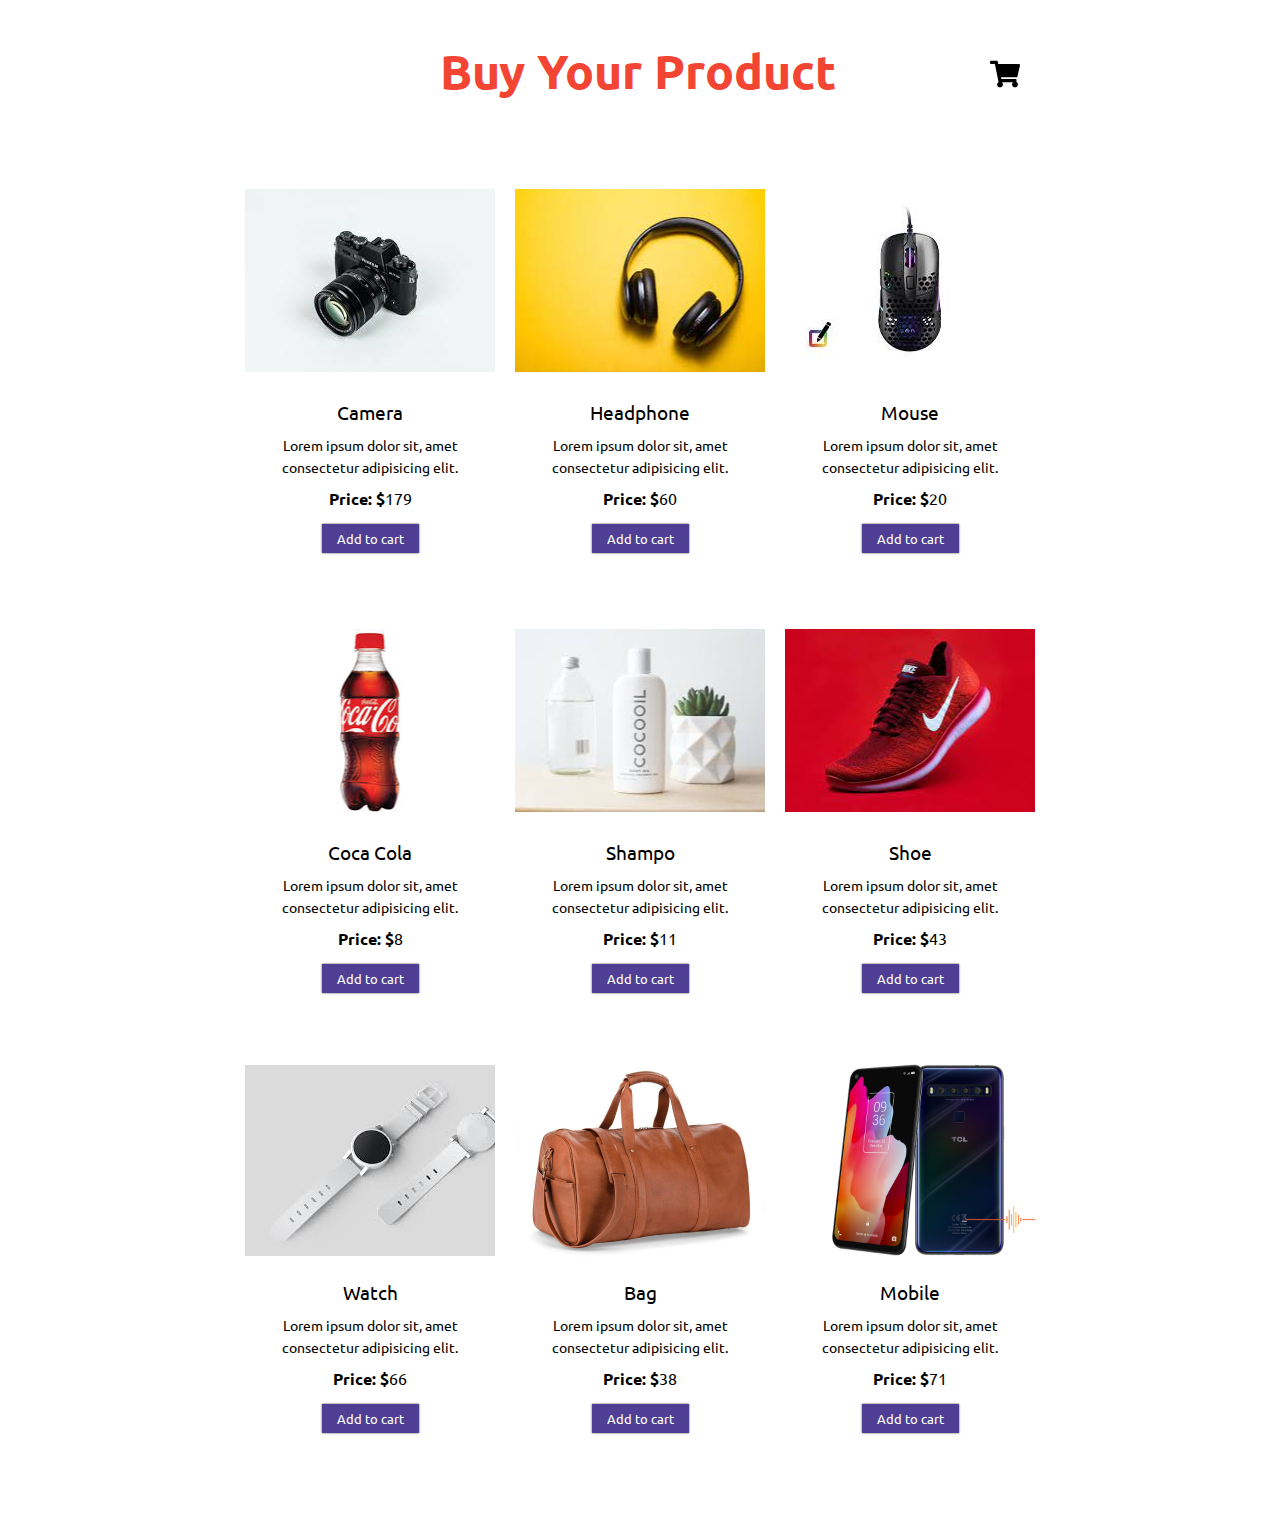
<file: index.html>
<html lang="en">
    <head>
        <meta charset="UTF-8">
        <meta http-equiv="X-UA-Compatible" content="IE=edge">
        <meta name="viewport" content="width=device-width, initial-scale=1.0">
        <link rel="stylesheet" href="style.css">
        <title>Shopping Cart</title>
    </head>
    <body class="body">
        <header>
            <div class="header">
                <h1>Buy Your Product</h1>
                <span class="cart">
                    <a href="#"><img class="cart-img" src="images/cart.svg" alt="cart"></a>
                    <span id="count">0</span>
                </span>
                <div class="cart-container">
                    <div class="itemsList">
                        <h4 class="empty-cart">Your cart is empty.</h4>
                        <h4 class="count-cart">Total Items (<span class="count-total">0</span>)</h4>
                    </div>
                    <button type="button" class="checkout-btn">PROCEED TO CHECKOUT</button>
                </div>
            </div>    
        </header>
        <main>
            <div class="products-menu">
                <div class="product" id="camera">
                    <div class="camera-img"></div>
                    <h3>Camera</h3>
                    <p>Lorem ipsum dolor sit, amet consectetur adipisicing elit.</p>
                    <h4>Price: $</h4><span>179</span>
                    <button type="button" id="add-btn" class="add-camera">Add to cart</button>
                </div>
                <div class="product" id="headphone">
                    <div class="headphone-img"></div>
                    <h3>Headphone</h3>
                    <p>Lorem ipsum dolor sit, amet consectetur adipisicing elit.</p>
                    <h4>Price: $</h4><span>60</span>
                    <button type="button" id="add-btn" class="add-headphone">Add to cart</button>
                </div>
                <div class="product" id="mouse">
                    <div class="mouse-img"></div>
                    <h3>Mouse</h3>
                    <p>Lorem ipsum dolor sit, amet consectetur adipisicing elit.</p>
                    <h4>Price: $</h4><span>20</span>
                    <button type="button" id="add-btn" class="add-mouse">Add to cart</button>
                </div>
                <div class="product" id="coca-cola">
                    <div class="coca-cola-img"></div>
                    <h3>Coca Cola</h3>
                    <p>Lorem ipsum dolor sit, amet consectetur adipisicing elit.</p>
                    <h4>Price: $</h4><span>8</span>
                    <button type="button" id="add-btn" class="add-cocacola">Add to cart</button>
                </div>
                <div class="product" id="shampo">
                    <div class="shampo-img"></div>
                    <h3>Shampo</h3>
                    <p>Lorem ipsum dolor sit, amet consectetur adipisicing elit.</p>
                    <h4>Price: $</h4><span>11</span>
                    <button type="button" id="add-btn" class="add-shampo">Add to cart</button>
                </div>
                <div class="product" id="shoe">
                    <div class="shoe-img"></div>
                    <h3>Shoe</h3>
                    <p>Lorem ipsum dolor sit, amet consectetur adipisicing elit.</p>
                    <h4>Price: $</h4><span>43</span>
                    <button type="button" id="add-btn" class="add-shoe">Add to cart</button>
                </div>
                <div class="product" id="watch">
                    <div class="watch-img"></div>
                    <h3>Watch</h3>
                    <p>Lorem ipsum dolor sit, amet consectetur adipisicing elit.</p>
                    <h4>Price: $</h4><span>66</span>
                    <button type="button" id="add-btn" class="add-watch">Add to cart</button>
                </div>
                <div class="product" id="bag">
                    <div class="bag-img"></div>
                    <h3>Bag</h3>
                    <p>Lorem ipsum dolor sit, amet consectetur adipisicing elit.</p>
                    <h4>Price: $</h4><span>38</span>
                    <button type="button" id="add-btn" class="add-bag">Add to cart</button>
                </div>
                <div class="product" id="mobile">
                    <div class="mobile-img"></div>
                    <h3>Mobile</h3>
                    <p>Lorem ipsum dolor sit, amet consectetur adipisicing elit.</p>
                    <h4>Price: $</h4><span>71</span>
                    <button type="button" id="add-btn" class="add-mobile">Add to cart</button>
                </div>
            </div>
        </main>
    <script src="main.js"></script>
    </body> 
</html>
</file>
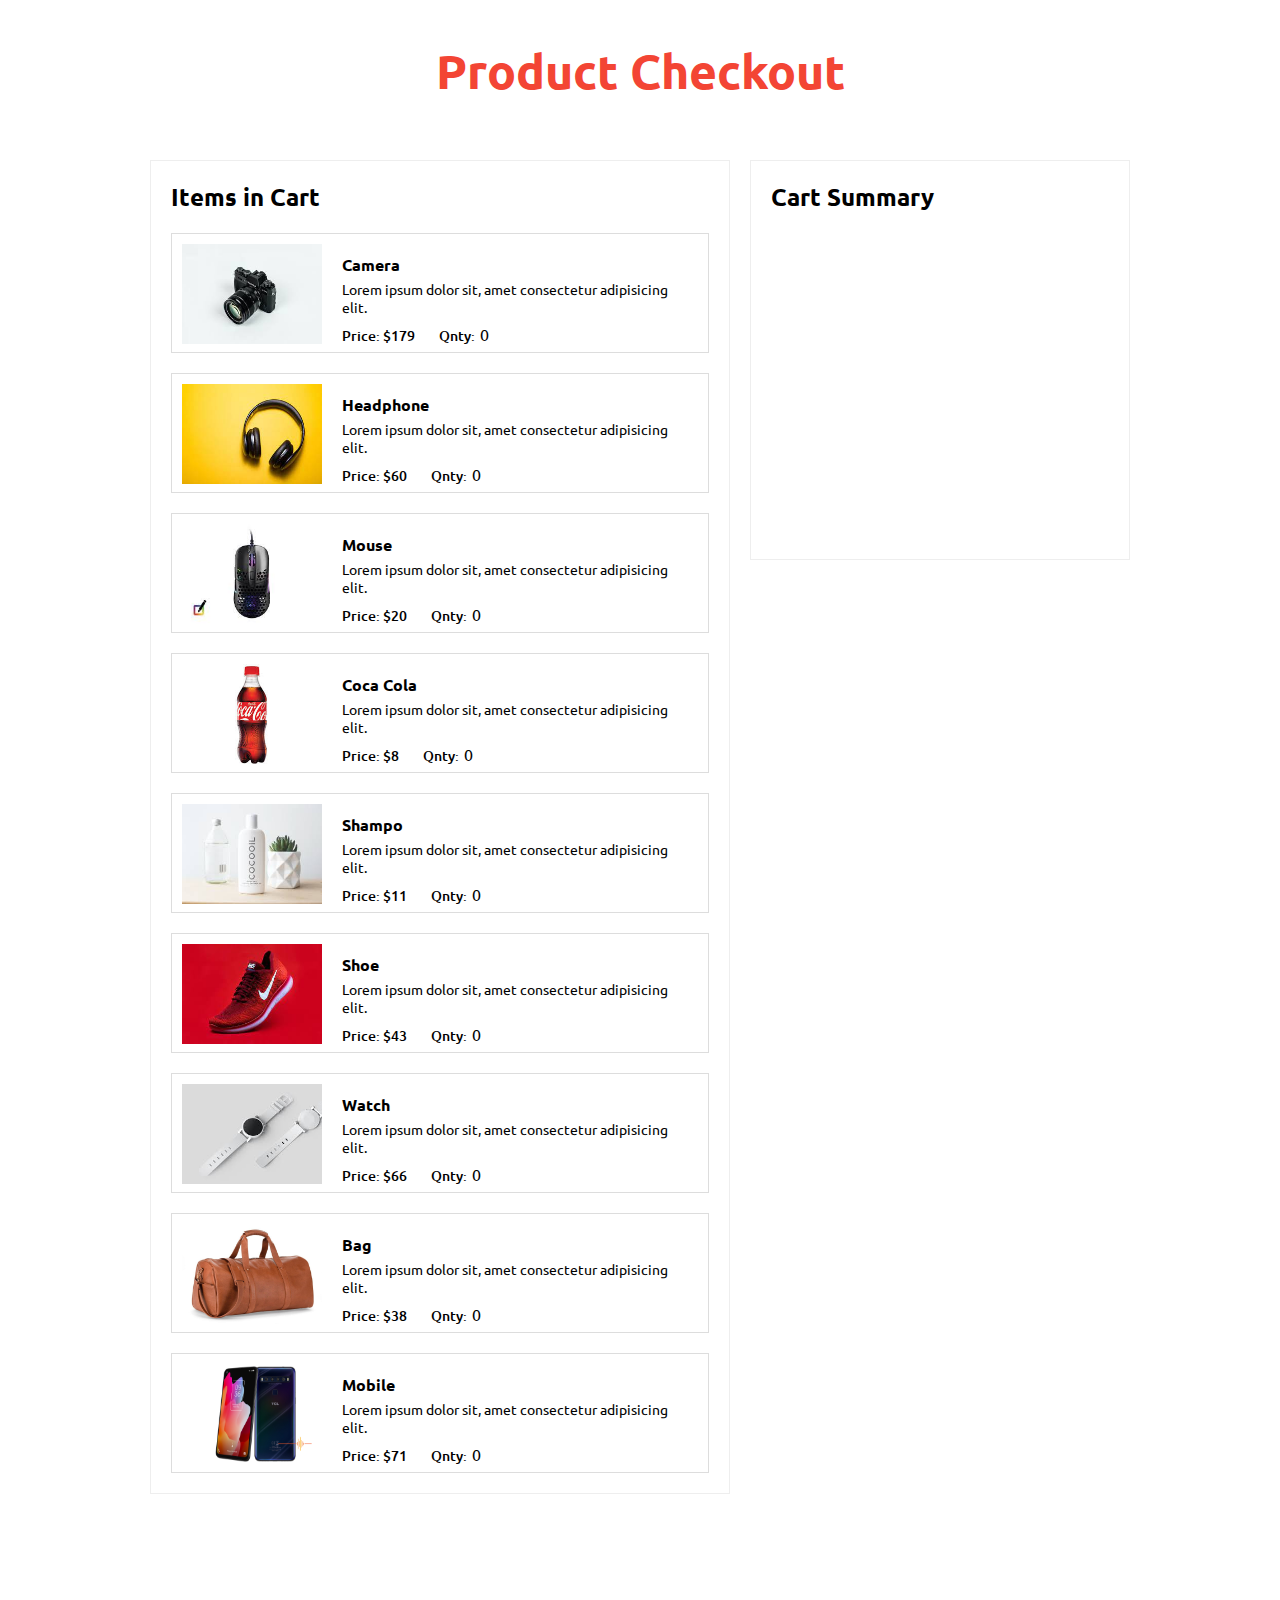
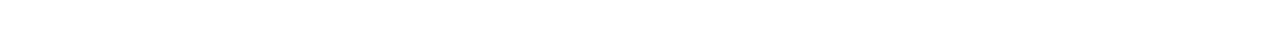
<file: cart.html>
<html lang="en">
    <head>
        <meta charset="UTF-8">
        <meta http-equiv="X-UA-Compatible" content="IE=edge">
        <meta name="viewport" content="width=device-width, initial-scale=1.0">
        <link rel="stylesheet" href="style.css">
        <title>Shopping Cart</title>
    </head>
    <body class="body">
        <header>
            <div class="header">
                <h1 style="margin-left: 0px;">Product Checkout</h1>
            </div>    
        </header>
        <main>
            <div class="cart-page">
                <div class="items-info">
                    <div class="item-details">
                        <h2>Items in Cart</h2>
                        <div class="cart-product" id="cart-camera">
                            <img src="images/camera.jpeg" alt="img">
                            <h4>Camera</h4>
                            <p>Lorem ipsum dolor sit, amet consectetur adipisicing elit.</p>
                            <h5>Price: $179</h5> <h5 id="qnty">Qnty: </h5><span class="qnty-camera">0</span>
                        </div>
                        <div class="cart-product" id="cart-headphone">
                            <img src="images/headphone.jpeg" alt="img">
                            <h4>Headphone</h4>
                            <p>Lorem ipsum dolor sit, amet consectetur adipisicing elit.</p>
                            <h5>Price: $60</h5> <h5 id="qnty">Qnty: </h5><span class="qnty-headphone">0</span>
                        </div>
                        <div class="cart-product" id="cart-mouse">
                            <img src="images/mouse.jpeg" alt="img">
                            <h4>Mouse</h4>
                            <p>Lorem ipsum dolor sit, amet consectetur adipisicing elit.</p>
                            <h5>Price: $20</h5> <h5 id="qnty">Qnty: </h5><span class="qnty-mouse">0</span>
                        </div>
                        <div class="cart-product" id="cart-cocacola">
                            <img src="images/cocacola.jpeg" alt="img">
                            <h4>Coca Cola</h4>
                            <p>Lorem ipsum dolor sit, amet consectetur adipisicing elit.</p>
                            <h5>Price: $8</h5> <h5 id="qnty">Qnty: </h5><span class="qnty-cocacola">0</span>
                        </div>
                        <div class="cart-product" id="cart-shampo">
                            <img src="images/shampo.jpeg" alt="img">
                            <h4>Shampo</h4>
                            <p>Lorem ipsum dolor sit, amet consectetur adipisicing elit.</p>
                            <h5>Price: $11</h5> <h5 id="qnty">Qnty: </h5><span class="qnty-shampo">0</span>
                        </div>
                        <div class="cart-product" id="cart-shoe">
                            <img src="images/shoe.jpeg" alt="img">
                            <h4>Shoe</h4>
                            <p>Lorem ipsum dolor sit, amet consectetur adipisicing elit.</p>
                            <h5>Price: $43</h5> <h5 id="qnty">Qnty: </h5><span class="qnty-shoe">0</span>
                        </div>
                        <div class="cart-product" id="cart-watch">
                            <img src="images/watch.jpeg" alt="img">
                            <h4>Watch</h4>
                            <p>Lorem ipsum dolor sit, amet consectetur adipisicing elit.</p>
                            <h5>Price: $66</h5> <h5 id="qnty">Qnty: </h5><span class="qnty-watch">0</span>
                        </div>
                        <div class="cart-product" id="cart-bag">
                            <img src="images/bag.jpeg" alt="img">
                            <h4>Bag</h4>
                            <p>Lorem ipsum dolor sit, amet consectetur adipisicing elit.</p>
                            <h5>Price: $38</h5> <h5 id="qnty">Qnty: </h5><span class="qnty-bag">0</span>
                        </div>
                        <div class="cart-product" id="cart-mobile">
                            <img src="images/mobile.jpeg" alt="img">
                            <h4>Mobile</h4>
                            <p>Lorem ipsum dolor sit, amet consectetur adipisicing elit.</p>
                            <h5>Price: $71</h5> <h5 id="qnty">Qnty: </h5><span class="qnty-mobile">0</span>
                        </div>
                    </div>
                </div>
                <div class="payment-info">
                    <div class="payment-details">
                        <h2>Cart Summary</h2>
                    </div>
                </div>
            </div>
        </main>
    <script src="main.js"></script>
    </body> 
</html>
</file>
<file: style.css>
@import url('https://fonts.googleapis.com/css2?family=Ubuntu:ital,wght@0,300;0,400;0,500;0,700;1,300;1,400;1,500;1,700&display=swap');

* {
    box-sizing: border-box;
    margin: 0;
    padding: 0;
    font-family: 'Ubuntu', sans-serif;
}

html { font-size: 16px; }

img {
    height: 200px;
    width: 100%;
}

.header {
    position: fixed;
    width: 1000px;
    padding-top: 40px;
    padding-bottom: 20px;
    text-align: center;
    left: 0;
    right: 0;
    margin: 0 auto;
    background-color: #fff;
}

.header h1 {
    display: inline;
    font-size: 3em;
    font-weight: 700;
    color: #f34534;
    margin-left: 180px;
}

.header h2 {
    display: inline;
    font-size: 2.5em;
    font-weight: 700;
    color: #f34534;
}

.cart {
    position: relative;
    margin-left: 150px;
}

.cart-img {
    height: 30px;
    width: 30px;
}

#count {
    position: absolute;
    height: 20px;
    width: 20px;
    top: 0;
    right: 0;
    float: right;
    font-size: 12px;
    border-radius: 50%;
    text-align: center;
    padding: 3px;
    margin-top: -20px;
    margin-right: -5px;
    background-color: red;
    color: #fff;
}

.cart-container {
    position: absolute;
    float: right;
    top: 90px;
    right: -100px;
    width: 350px;
    padding: 10px;
    border-radius: 5px;
    min-height: 350px;
    max-height: 600px;
    overflow-y: scroll;
    scrollbar-width: thin;
    border: 1px solid #dddddd;
    background-color: #fff;
    z-index: 100;
}

.checkout-btn {
    border-style: none;
    margin: 0 auto;
    align-self: center;
    margin-top: 20px;
    font-size: 15px;
    font-weight: 500;
    cursor: pointer;
    padding: 10px 40px;
    color: #fff;
    background-color: rgb(12, 126, 59);
    box-shadow: 0px 0px 3px rgba(0, 0, 0, 0.699);
}

.itemsList h4 {
    padding-top: 10px;
    text-align: center;
}

.itemsList div {
    position: relative;
    margin: 10px 5px;
    padding: 10px;
    background-color: #e7e7e7;
}

.itemsList span img {
    height: 10px;
    width: 10px;
    float: right;
    cursor: pointer;
}

.itemsList img {
    float: left;
    height: 60px;
    width: 80px;
}

.itemsList h5 {
    text-align: start;
    padding-top: 10px;
    padding-left: 90px;
}

.itemsList p {
    font-size: 10px;
    text-align: start;
    line-height: 1.5;
    padding-top: 5px;
    padding-left: 90px;
    padding-right: 30px;
}

.products-menu {
    width: 1000px;
    height: auto;
    display: flex;
    flex-wrap: wrap;
    justify-content: center;
    align-items: center;
    padding: 100px 0px;
    margin: 0 auto;
}

.product {
    width: 250px;
    height: 350px;
    text-align: center;
    margin: 10px;
    margin-top: 80px;
}

.product h3 {
    padding-top: 20px;
    font-weight: 400;
}

.product h4 {
    display: inline-block;
    padding-bottom: 15px;
}

.product p {
    padding: 10px;
    font-size: 0.9em;
    line-height: 1.5;
}

#add-btn {
    display: block;
    border-style: none;
    margin: 0 auto;
    padding: 6px 15px;
    cursor: pointer;
    color: #fff;
    background-color: rgb(78, 63, 148);
    box-shadow: 0px 0px 2px rgba(0, 0, 0, 0.699);
}

.camera-img {
    height: 200px;
    width: 100%;
    background-image: url('images/camera.jpeg');
    background-repeat: no-repeat;
    background-position: center;
}

.mouse-img {
    height: 200px;
    width: 100%;
    background-image: url('./images/mouse.jpeg');
    background-repeat: no-repeat;
    background-position: center;
}

.shampo-img {
    height: 200px;
    width: 100%;
    background-image: url('./images/shampo.jpeg');
    background-repeat: no-repeat;
    background-position: center;
}

.coca-cola-img {
    height: 200px;
    width: 100%;
    background-image: url('./images/cocacola.jpeg');
    background-repeat: no-repeat;
    background-position: center;
}

.watch-img {
    height: 200px;
    width: 100%;
    background-image: url('./images/watch.jpeg');
    background-repeat: no-repeat;
    background-position: center;
}

.headphone-img {
    height: 200px;
    width: 100%;
    background-image: url('./images/headphone.jpeg');
    background-repeat: no-repeat;
    background-position: center;
}

.shoe-img {
    height: 200px;
    width: 100%;
    background-image: url('./images/shoe.jpeg');
    background-repeat: no-repeat;
    background-position: center;
}

.bag-img {
    height: 200px;
    width: 100%;
    background-image: url('./images/bag.jpeg');
    background-repeat: no-repeat;
    background-position: center;
    background-size: cover;
}

.mobile-img {
    height: 200px;
    width: 100%;
    background-image: url('./images/mobile.jpeg');
    background-repeat: no-repeat;
    background-position: center;
    background-size: cover;
}

.hide { display: none; }
.show { display: block; }

.items-info {
    width: 600px;
    min-height: auto;
    padding: 10px;
}

.payment-info {
    width: 400px;
    height: auto;
    padding: 10px;
}

.item-details, .payment-details {
    min-height: 400px;
    width: auto;
    border: 1px solid #dddddd80;
}

.item-details h2, .payment-details h2 {
    padding-top: 20px;
    padding-left: 20px;
}

.cart-page {
    width: 1000px;
    height: auto;
    display: flex;
    flex-wrap: wrap;
    padding: 150px 0px;
    margin: 0 auto;
}

.cart-product {
    height: 120px;
    margin: 20px 20px;
    padding: 10px;
    border: 1px solid #dddddd;
}

.cart-product img {
    height: 100px;
    width: 160px;
    float: left;
    padding-right: 20px;
}

.cart-product h4 {
    padding: 10px 0px 5px;
}

.cart-product p {
    font-size: 14px;
    padding-right: 20px;
}

.cart-product h5 {
    font-size: 14px;
    font-weight: 500;
    display: inline-block;
    padding: 10px 0px 0px;
}

.cart-product span { padding-left: 5px; }

#qnty {
    padding-left: 20px;
}
</file>
